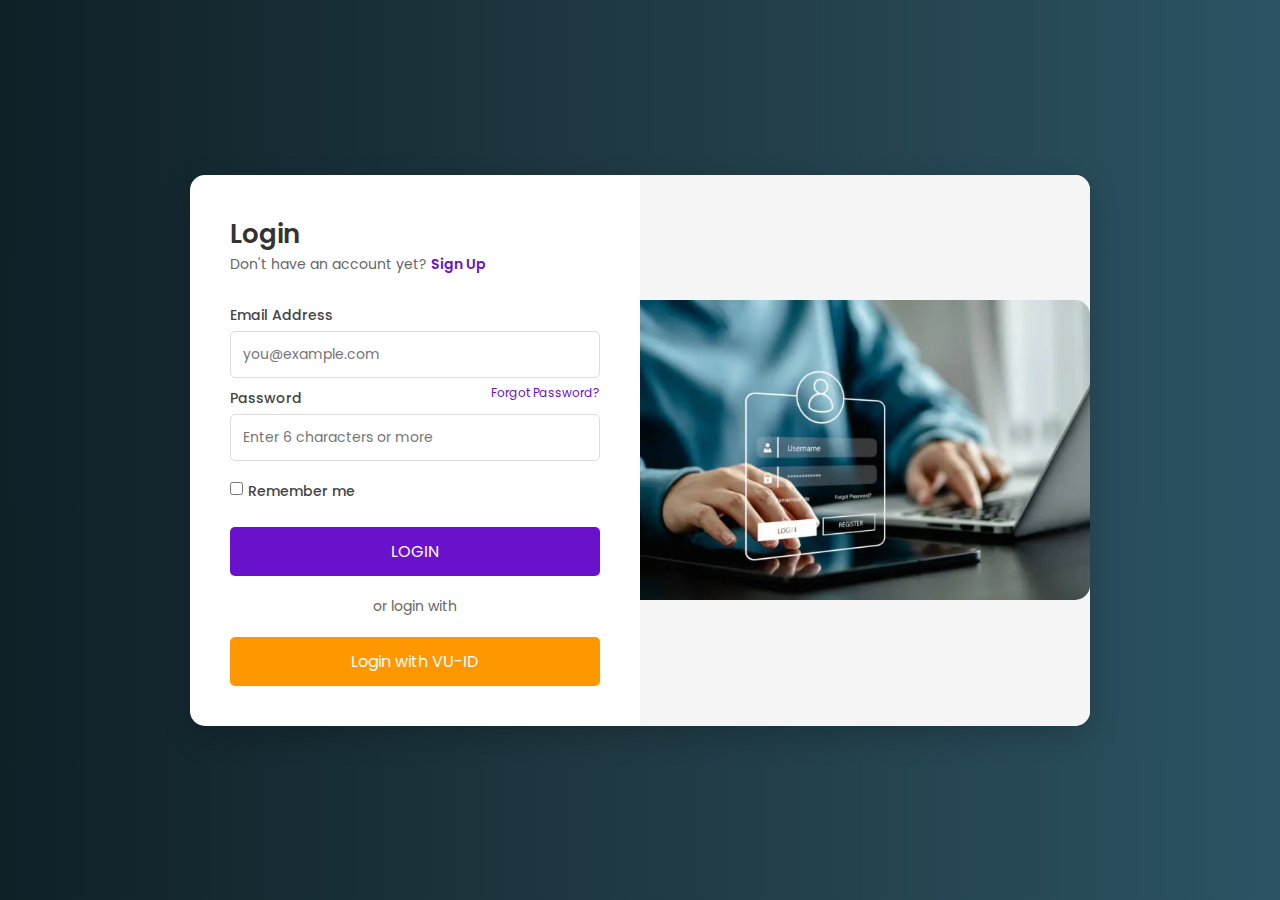
<file: login.html>
<!DOCTYPE html>
<html lang="en">
<head>
    <meta charset="UTF-8">
    <meta name="viewport" content="width=device-width, initial-scale=1.0">
    <title>Login</title>
    <link rel="stylesheet" href="login.css">
    
</head>
<body class="login-page">
    <div class="login-container">
        <div class="login-box">
            <h2>Login</h2>
            <p class="subtext">Don't have an account yet? <a href="#">Sign Up</a></p>
            <form>
                <label>Email Address</label>
                <input type="email" placeholder="you@example.com" required>

                <div class="password-field">
                    <label>Password</label>
                    <a href="#" class="forgot-password">Forgot Password?</a>
                </div>
                <input type="password" placeholder="Enter 6 characters or more" required>

                <div class="remember-me">
                    <input type="checkbox" id="remember">
                    <label for="remember">Remember me</label>
                </div>

                <button type="submit" class="login-btn">LOGIN</button>
            </form>
            
            <div class="or-section">
                <p>or login with</p>
            </div>
            
            <button class="vu-id">Login with VU-ID</button>
        </div>

        <div class="illustration">
            <img src="login.webp" alt="Illustration">
        </div>
    </div>
<script src="login.js"></script>
</body>

</html>
</file>
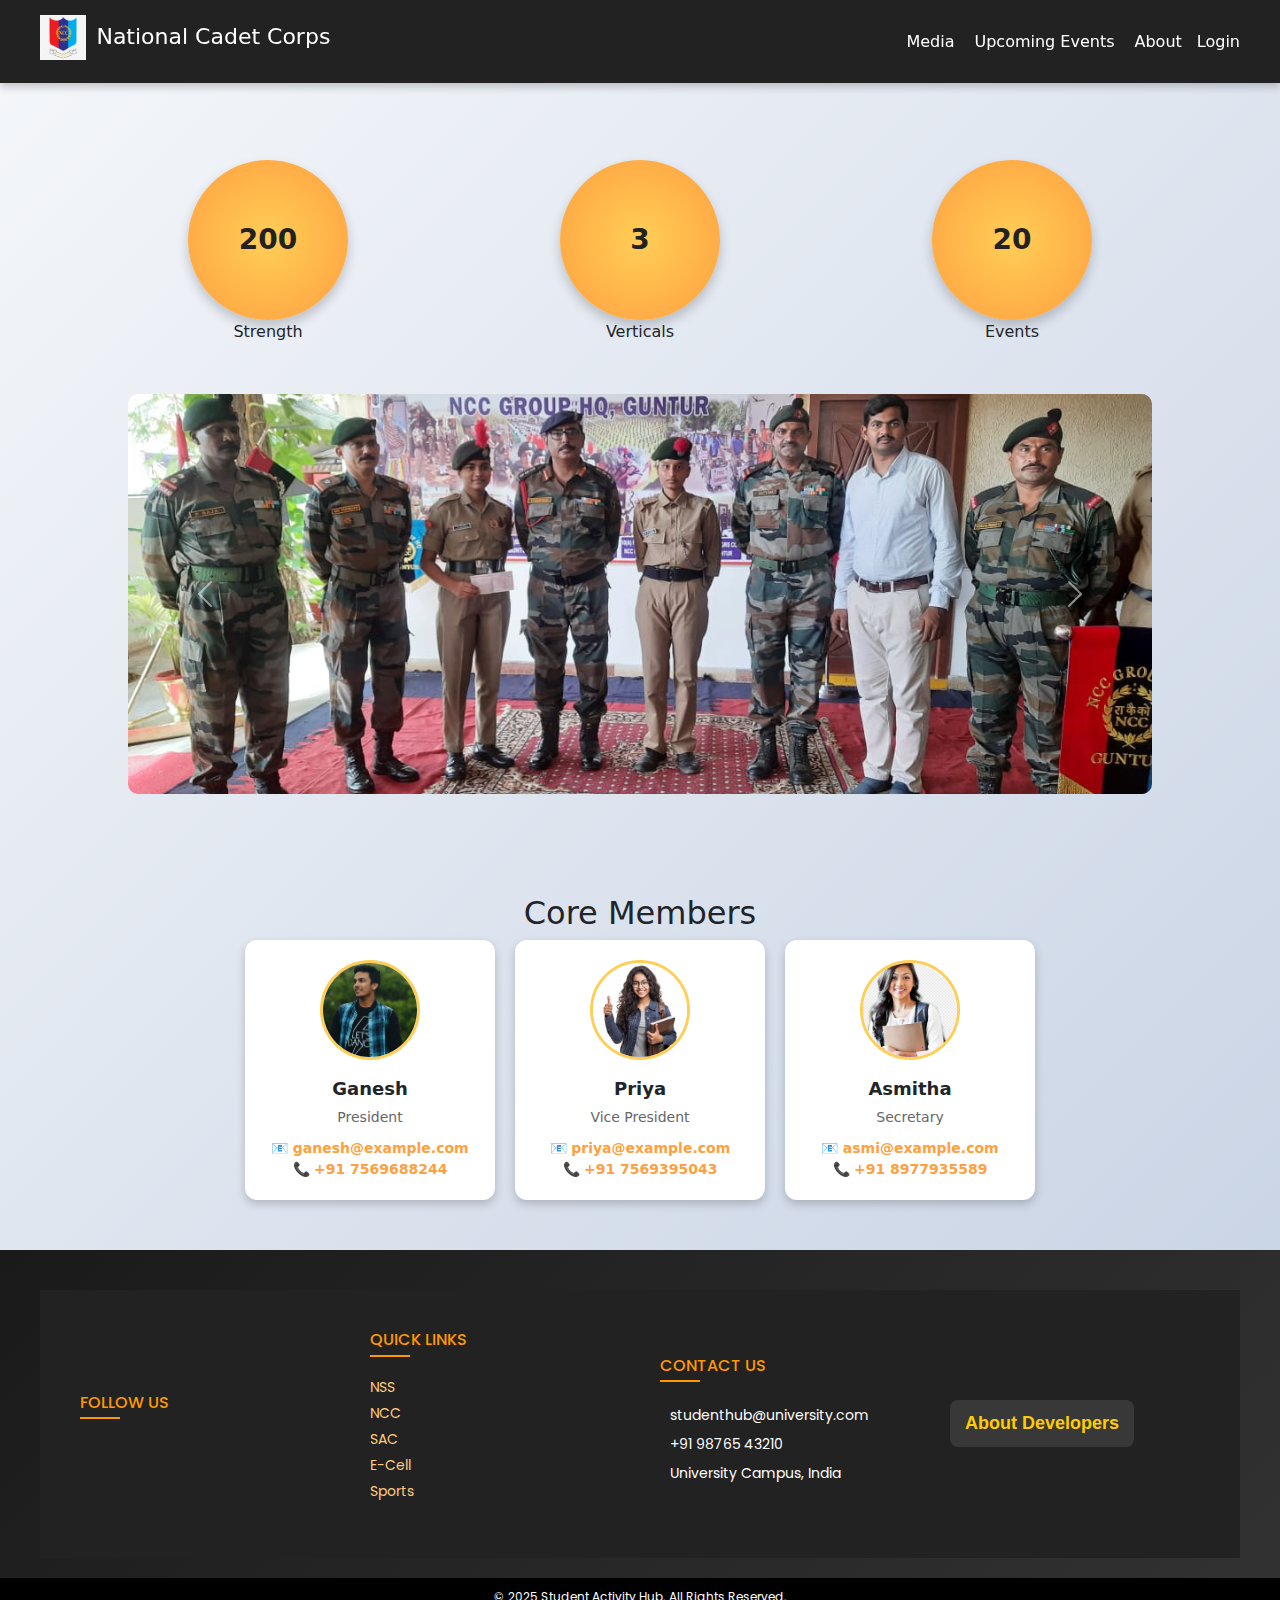
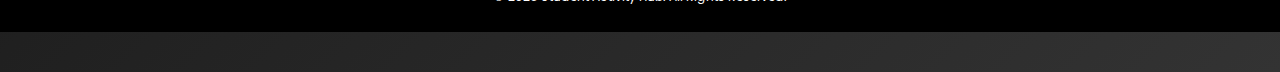
<file: ncc.html>
<!DOCTYPE html>
<html lang="en">
<head>
    <meta charset="UTF-8">
    <meta name="viewport" content="width=device-width, initial-scale=1.0">
    <title>National Cadet Corps</title>
    <link href="https://fonts.googleapis.com/css2?family=Poppins:wght@300;400;600&display=swap" rel="stylesheet">
    <link rel="stylesheet" href="ncc.css">
    <link rel="stylesheet" href="footer.css">
    <link rel="stylesheet" href="inheader.css">
    <link rel="stylesheet" href="https://cdn.jsdelivr.net/npm/bootstrap@5.3.3/dist/css/bootstrap.min.css" integrity="sha384-QWTKZyjpPEjISv5WaRU9OFeRpok6YctnYmDr5pNlyT2bRjXh0JMhjY6hW+ALEwIH" crossorigin="anonymous">
</head>
<body>
    <div class="header">
        <div class="header-content">
            <h1>
                <img src="ncc2.png" alt="Council Logo">
                National Cadet Corps
            </h1>
            <nav class="nav">
                <a href="https://nss.gov.in/media" target="_blank">Media</a>
                <a href="https://nss.gov.in/upcoming-events" target="_blank">Upcoming Events</a>
                <div class="nav-right">
                    <a href="#">About</a>
                    <a href="#">Login</a>
                </div>
            </nav>
        </div>
    </div>

    <div class="container">
        <div class="circle-container">
            <div class="circle">200</div>
            <div class="label">Strength</div>
        </div>
        <div class="circle-container">
            <div class="circle">3</div>
            <div class="label">Verticals</div>
        </div>
        <div class="circle-container">
            <div class="circle">20</div>
            <div class="label">Events</div>
        </div>
    </div>

    <div class="carousel-container">
        <div id="activityCarousel" class="carousel slide" data-bs-ride="carousel" data-bs-interval="3000">
            <div class="carousel-inner">
                <div class="carousel-item active">
                    <img src="n1.jpeg" class="d-block w-100" alt="Event 1">
                </div>
                <div class="carousel-item">
                    <img src="n2.png" class="d-block w-100" alt="Event 2">
                </div>
                <div class="carousel-item">
                    <img src="n4.jpg" class="d-block w-100" alt="Event 3">
                </div>
            </div>
            <button class="carousel-control-prev" type="button" data-bs-target="#activityCarousel" data-bs-slide="prev">
                <span class="carousel-control-prev-icon" aria-hidden="true"></span>
                <span class="visually-hidden">Previous</span>
            </button>
            <button class="carousel-control-next" type="button" data-bs-target="#activityCarousel" data-bs-slide="next">
                <span class="carousel-control-next-icon" aria-hidden="true"></span>
                <span class="visually-hidden">Next</span>
            </button>
        </div>
    </div>

    <div class="members-section">
        <h2>Core Members</h2>
        <div class="members-container">
            <div class="member-card">
                <img src="pres.webp" alt="Member 1">
                <div class="member-name">Ganesh</div>
                <div class="member-role">President</div>
                <div class="member-contact">
                    📧 <a href="mailto:ganesh@example.com">ganesh@example.com</a><br>
                    📞 <a href="tel:+1234567890">+91 7569688244</a>
                </div>
            </div>
            <div class="member-card">
                <img src="vicpres.avif" alt="Member 2">
                <div class="member-name">Priya</div>
                <div class="member-role">Vice President</div>
                <div class="member-contact">
                    📧 <a href="mailto:priya@example.com">priya@example.com</a><br>
                    📞 <a href="tel:+1987654321">+91 7569395043</a>
                </div>
            </div>
            <div class="member-card">
                <img src="sec.png" alt="Member 3">
                <div class="member-name">Asmitha</div>
                <div class="member-role">Secretary</div>
                <div class="member-contact">
                    📧 <a href="mailto:asmi@example.com">asmi@example.com</a><br>
                    📞 <a href="tel:+1122334455">+91 8977935589</a>
                </div>
            </div>
        </div>
    </div>

    
    <footer>
        <div class="footer-container">
            
            <!-- Social Media -->
            <div class="footer-section">
                <h3>Follow Us</h3>
                <div class="social-icons">
                    <a href="https://instagram.com" target="_blank"><i class="fa-brands fa-instagram"></i></a>
                    <a href="https://twitter.com" target="_blank"><i class="fa-brands fa-x-twitter"></i></a>
                    <a href="https://facebook.com" target="_blank"><i class="fa-brands fa-facebook"></i></a>
                    <a href="https://linkedin.com" target="_blank"><i class="fa-brands fa-linkedin"></i></a>
                </div>
            </div>
    
            <!-- Quick Links -->
            <div class="footer-section">
                <h3>Quick Links</h3>
                <ul class="quick-links">
                    <li><a href="ueac.html">NSS</a></li>
                    <li><a href="ncc.html">NCC</a></li>
                    <li><a href="sac.html">SAC</a></li>
                    <li><a href="ecell.html">E-Cell</a></li>
                    <li><a href="sports.html">Sports</a></li>
                </ul>
            </div>
    
            <!-- Contact Information -->
            <div class="footer-section contact-info">
                <h3>Contact Us</h3>
                <p><i class="fa-solid fa-envelope"></i> studenthub@university.com</p>
                <p><i class="fa-solid fa-phone"></i> +91 98765 43210</p>
                <p><i class="fa-solid fa-map-marker-alt"></i> University Campus, India</p>
            </div>
    
            <!-- Developer Section -->
            <div class="footer-section about-developers">
                <a href="https://imranshaikh1712.github.io/cards/" target="_blank">About Developers</a>
            </div>
    
        </div>
    
        <!-- Copyright Section -->
        <div class="footer-bottom">
            <p>&copy; 2025 Student Activity Hub. All Rights Reserved.</p>
        </div>
    </footer>
    <script src="https://cdn.jsdelivr.net/npm/bootstrap@5.3.3/dist/js/bootstrap.bundle.min.js"></script>

</body>
</html>
</file>
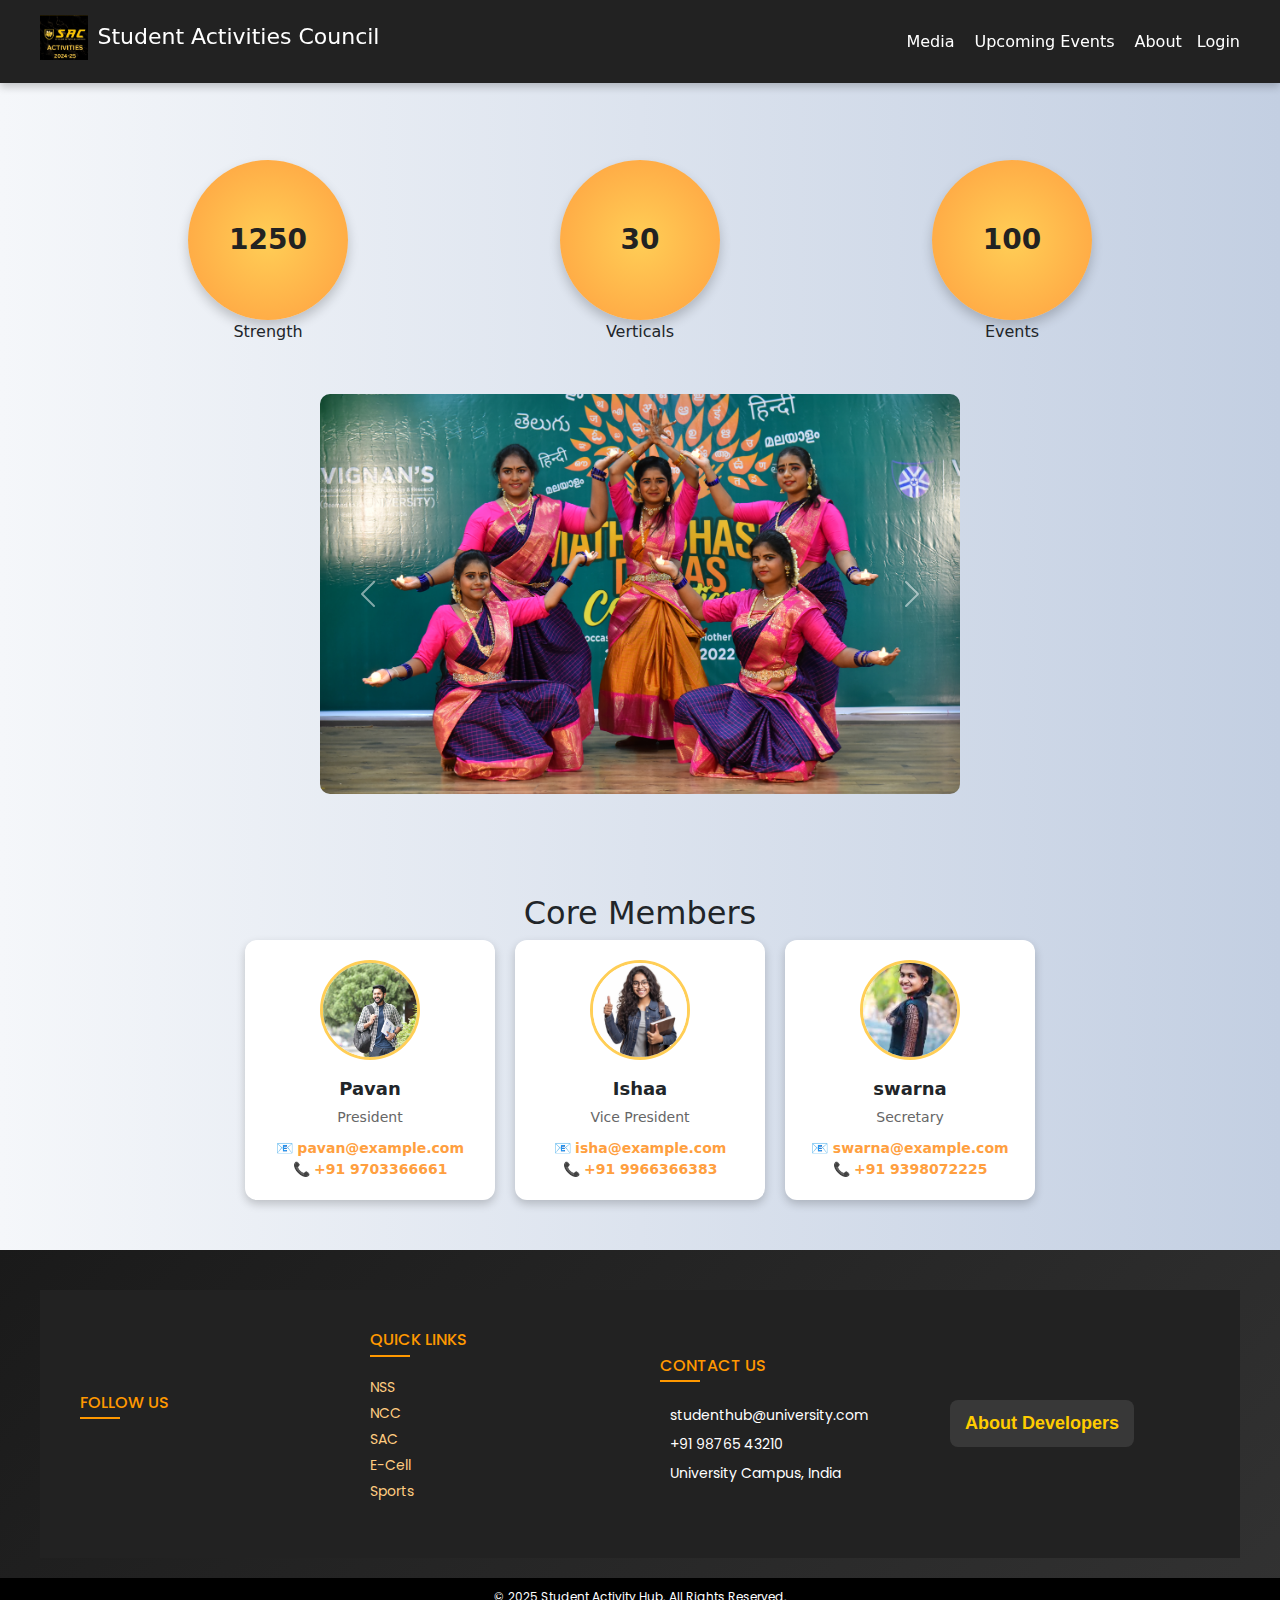
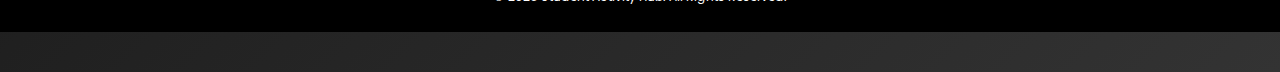
<file: sac.html>
<!DOCTYPE html>
<html lang="en">
<head>
    <meta charset="UTF-8">
    <meta name="viewport" content="width=device-width, initial-scale=1.0">
    <title>Student Activities Council</title>
    <link href="https://fonts.googleapis.com/css2?family=Poppins:wght@300;400;600&display=swap" rel="stylesheet">
    <link rel="stylesheet" href="sac.css">
    <link rel="stylesheet" href="footer.css">
    <link rel="stylesheet" href="inheader.css">
    <link rel="stylesheet" href="https://cdn.jsdelivr.net/npm/bootstrap@5.3.3/dist/css/bootstrap.min.css" integrity="sha384-QWTKZyjpPEjISv5WaRU9OFeRpok6YctnYmDr5pNlyT2bRjXh0JMhjY6hW+ALEwIH" crossorigin="anonymous">
</head>
<body>
    <div class="header">
        <div class="header-content">
            <h1>
                <img src="sac.png" alt="Council Logo">
                Student Activities Council
            </h1>
            <nav class="nav">
                <a href="https://nss.gov.in/media" target="_blank">Media</a>
                <a href="https://nss.gov.in/upcoming-events" target="_blank">Upcoming Events</a>
                <div class="nav-right">
                    <a href="#">About</a>
                    <a href="#">Login</a>
                </div>
            </nav>
        </div>
    </div>

    <div class="container">
        <div class="circle-container">
            <div class="circle">1250</div>
            <div class="label">Strength</div>
        </div>
        <div class="circle-container">
            <div class="circle">30</div>
            <div class="label">Verticals</div>
        </div>
        <div class="circle-container">
            <div class="circle">100</div>
            <div class="label">Events</div>
        </div>
    </div>
    <div class="carousel-container">
        <div id="activityCarousel" class="carousel slide" data-bs-ride="carousel" data-bs-interval="3000">
            <div class="carousel-inner">
                <div class="carousel-item active">
                    <img src="s1.jpg" class="d-block w-100" alt="Event 1">
                </div>
                <div class="carousel-item">
                    <img src="s2.jpeg" class="d-block w-100" alt="Event 2">
                </div>
                <div class="carousel-item">
                    <img src="s3.jpg" class="d-block w-100" alt="Event 3">
                </div>
            </div>
            <button class="carousel-control-prev" type="button" data-bs-target="#activityCarousel" data-bs-slide="prev">
                <span class="carousel-control-prev-icon" aria-hidden="true"></span>
                <span class="visually-hidden">Previous</span>
            </button>
            <button class="carousel-control-next" type="button" data-bs-target="#activityCarousel" data-bs-slide="next">
                <span class="carousel-control-next-icon" aria-hidden="true"></span>
                <span class="visually-hidden">Next</span>
            </button>
        </div>
    </div>
    <div class="members-section">
        <h2>Core Members</h2>
        <div class="members-container">
            <div class="member-card">
                <img src="pres.jpg" alt="Member 1">
                <div class="member-name">Pavan</div>
                <div class="member-role">President</div>
                <div class="member-contact">
                    📧 <a href="mailto:johndoe@example.com">pavan@example.com</a><br>
                    📞 <a href="tel:+1234567890">+91 9703366661</a>
                </div>
            </div>
            <div class="member-card">
                <img src="vicpres.avif" alt="Member 2">
                <div class="member-name">Ishaa</div>
                <div class="member-role">Vice President</div>
                <div class="member-contact">
                    📧 <a href="mailto:janesmith@example.com">isha@example.com</a><br>
                    📞 <a href="tel:+1987654321">+91 9966366383</a>
                </div>
            </div>
            <div class="member-card">
                <img src="sec.jpeg" alt="Member 3">
                <div class="member-name">swarna</div>
                <div class="member-role">Secretary</div>
                <div class="member-contact">
                    📧 <a href="mailto:michaellee@example.com">swarna@example.com</a><br>
                    📞 <a href="tel:+1122334455">+91 9398072225</a>
                </div>
            </div>
        </div>
    </div>

    
    <footer>
        <div class="footer-container">
            
            <!-- Social Media -->
            <div class="footer-section">
                <h3>Follow Us</h3>
                <div class="social-icons">
                    <a href="https://instagram.com" target="_blank"><i class="fa-brands fa-instagram"></i></a>
                    <a href="https://twitter.com" target="_blank"><i class="fa-brands fa-x-twitter"></i></a>
                    <a href="https://facebook.com" target="_blank"><i class="fa-brands fa-facebook"></i></a>
                    <a href="https://linkedin.com" target="_blank"><i class="fa-brands fa-linkedin"></i></a>
                </div>
            </div>
    
            <!-- Quick Links -->
            <div class="footer-section">
                <h3>Quick Links</h3>
                <ul class="quick-links">
                    <li><a href="ueac.html">NSS</a></li>
                    <li><a href="ncc.html">NCC</a></li>
                    <li><a href="sac.html">SAC</a></li>
                    <li><a href="ecell.html">E-Cell</a></li>
                    <li><a href="sports.html">Sports</a></li>
                </ul>
            </div>
    
            <!-- Contact Information -->
            <div class="footer-section contact-info">
                <h3>Contact Us</h3>
                <p><i class="fa-solid fa-envelope"></i> studenthub@university.com</p>
                <p><i class="fa-solid fa-phone"></i> +91 98765 43210</p>
                <p><i class="fa-solid fa-map-marker-alt"></i> University Campus, India</p>
            </div>
    
            <!-- Developer Section -->
            <div class="footer-section about-developers">
                <a href="https://imranshaikh1712.github.io/cards/" target="_blank">About Developers</a>
            </div>
    
        </div>
    
        <!-- Copyright Section -->
        <div class="footer-bottom">
            <p>&copy; 2025 Student Activity Hub. All Rights Reserved.</p>
        </div>
    </footer>
    <script src="https://cdn.jsdelivr.net/npm/bootstrap@5.3.3/dist/js/bootstrap.bundle.min.js"></script>

</body>
</html>
</file>
<file: login.css>
/* Import Google Font */
@import url('https://fonts.googleapis.com/css2?family=Poppins:wght@300;400;600&display=swap');

* {
    margin: 0;
    padding: 0;
    box-sizing: border-box;
    font-family: 'Poppins', sans-serif;
}

.login-page{
    background: linear-gradient(to right, #0f2027, #203a43, #2c5364); /* Dark blue gradient */
    display: flex;
    justify-content: center;
    align-items: center;
    height: 100vh;
}

.login-container {
    background: white;
    width: 900px;
    display: flex;
    border-radius: 15px;
    box-shadow: 0px 10px 30px rgba(0, 0, 0, 0.2);
    overflow: hidden;
}

.login-box {
    width: 50%;
    padding: 40px;
}

h2 {
    font-size: 26px;
    font-weight: 600;
    color: #333;
}

.subtext {
    font-size: 14px;
    color: #666;
    margin-bottom: 20px;
}

.subtext a {
    color: #6A11CB;
    text-decoration: none;
    font-weight: 600;
}

form {
    display: flex;
    flex-direction: column;
}

label {
    font-size: 14px;
    font-weight: 500;
    margin-top: 10px;
    color: #444;
}

input {
    width: 100%;
    padding: 12px;
    margin-top: 5px;
    border: 1px solid #ddd;
    border-radius: 5px;
    font-size: 14px;
    transition: 0.3s;
}

input:focus {
    border-color: #6A11CB;
    outline: none;
}

.password-field {
    display: flex;
    justify-content: space-between;
    align-items: center;
}

.forgot-password {
    font-size: 12px;
    color: #6A11CB;
    text-decoration: none;
}

.remember-me {
    display: flex;
    align-items: center;
    margin: 10px 0;
}

.remember-me input {
    width: auto;
    margin-right: 5px;
}

.login-btn {
    background: #6A11CB;
    color: white;
    border: none;
    padding: 12px;
    font-size: 16px;
    border-radius: 5px;
    cursor: pointer;
    margin-top: 15px;
    transition: 0.3s;
}

.login-btn:hover {
    background: #4A00E0;
}

.or-section {
    text-align: center;
    font-size: 14px;
    color: #666;
    margin: 20px 0;
}

.vu-id {
    width: 100%;
    background: #ff9800;
    color: white;
    border: none;
    padding: 12px;
    font-size: 16px;
    border-radius: 5px;
    cursor: pointer;
    transition: 0.3s;
}

.vu-id:hover {
    background: #e68900;
}

.illustration {
    width: 50%;
    display: flex;
    align-items: center;
    justify-content: center;
    background: #f5f5f5;
}

.illustration img {
    width: 100%;
    border-radius: 0 15px 15px 0;
}

/* Responsive Design */
@media (max-width: 800px) {
    .login-container {
        flex-direction: column;
        width: 90%;
    }

    .login-box, .illustration {
        width: 100%;
    }

    .illustration img {
        border-radius: 0;
    }
}
</file>
<file: ncc.css>
body {
    font-family: 'Poppins', sans-serif;
    margin: 0;
    padding: 80px 0 0 0; /* Prevents content from being hidden under the fixed header */
    text-align: center;
    background: linear-gradient(135deg, #f5f7fa, #c3cfe2);
}

/* Stats Section */
.container {
    width: 80%;
    margin: 80px auto 0 auto;
    display: flex;
    justify-content: space-around;
    flex-wrap: wrap;
}

.circle-container {
    display: flex;
    flex-direction: column;
    align-items: center;
    transition: transform 0.3s;
}

.circle-container:hover {
    transform: scale(1.1);
}

.circle {
    width: 160px;
    height: 160px;
    background: radial-gradient(circle, #ffce56, #ff9f40);
    border-radius: 50%;
    display: flex;
    justify-content: center;
    align-items: center;
    font-size: 28px;
    font-weight: bold;
    color: #222;
    box-shadow: 0px 6px 12px rgba(0, 0, 0, 0.2);
    transition: 0.3s;
}

.circle:hover {
    box-shadow: 0px 10px 20px rgba(0, 0, 0, 0.3);
}

/* Core Members Section */
.members-section {
    text-align: center;
    padding: 50px 20px;
}

.members-container {
    display: flex;
    justify-content: center;
    flex-wrap: wrap;
    gap: 20px;
    max-width: 1200px;
    margin: auto;
}

/* Member Cards */
.member-card {
    background: white;
    border-radius: 12px;
    box-shadow: 0 4px 10px rgba(0, 0, 0, 0.2);
    text-align: center;
    padding: 20px;
    width: 250px;
    transition: transform 0.3s ease-in-out, box-shadow 0.3s;
}

.member-card:hover {
    transform: translateY(-5px);
    box-shadow: 0 8px 16px rgba(0, 0, 0, 0.3);
}

/* Member Profile Image */
.member-card img {
    width: 100px;
    height: 100px;
    border-radius: 50%;
    object-fit: cover;
    margin-bottom: 15px;
    border: 3px solid #ffce56;
}

/* Member Details */
.member-name {
    font-size: 18px;
    font-weight: bold;
    margin-bottom: 5px;
}

.member-role {
    font-size: 14px;
    color: #666;
    margin-bottom: 10px;
}

.member-contact {
    font-size: 14px;
}

.member-contact a {
    text-decoration: none;
    color: #ff9f40;
    font-weight: bold;
}

.member-contact a:hover {
    text-decoration: underline;
}

/* Footer Styling */
.footer-container {
    background: #222;
    color: white;
    padding: 40px 20px;
    display: flex;
    justify-content: space-between;
    flex-wrap: wrap;
    align-items: center;
    text-align: left;
    max-width: 1200px;
    margin: auto;
}

/* Social Icons */
.social-icons a {
    color: white;
    font-size: 20px;
    margin: 0 10px;
    transition: color 0.3s ease-in-out;
}

.social-icons a:hover {
    color: #ffce56;
}

/* Quick Links */
.quick-links {
    list-style: none;
    padding: 0;
}
.carousel-container {
    width: 80%;
    height: auto;
    margin: 50px auto;
}
/* Responsive */
@media (max-width: 768px) {
    .carousel img {
        height: 250px;
    }
}

.carousel img {
    height: 400px;
    object-fit: cover;
    border-radius: 10px;
}

.quick-links li {
    margin-bottom: 8px;
}

.quick-links a {
    color: white;
    text-decoration: none;
    transition: color 0.3s;
}

.quick-links a:hover {
    color: #ffce56;
    text-decoration: underline;
}

/* Footer Bottom */
.footer-bottom {
    text-align: center;
    padding: 15px;
    background: #111;
    color: white;
}

/* Animations */
@keyframes fadeIn {
    from {
        opacity: 0;
        transform: translateY(20px);
    }
    to {
        opacity: 1;
        transform: translateY(0);
    }
}

.member-card,
.circle-container {
    animation: fadeIn 1s ease-in-out;
}
</file>
<file: footer.css>
footer {
    background: linear-gradient(135deg, #1a1a1a, #333);
    color: #ddd;
    padding: 40px 0;
    font-family: "Poppins", sans-serif;
    text-align: center;
    font-size: 14px;
}

.footer-container {
    display: flex;
    justify-content: space-around;
    flex-wrap: wrap;
    padding: 20px;
    max-width: 1200px;
    margin: auto;
}

/* Footer Sections */
.footer-section {
    flex: 1;
    min-width: 200px;
    margin: 20px;
    text-align: left;
}

.footer-section h3 {
    font-size: 16px;
    color: #ff9800;
    margin-bottom: 15px;
    text-transform: uppercase;
    position: relative;
    display: inline-block;
}

.footer-section h3::after {
    content: "";
    display: block;
    width: 40px;
    height: 2px;
    background: #ff9800;
    margin-top: 5px;
}

/* Social Icons */
.social-icons a {
    font-size: 20px;
    color: #ddd;
    margin: 5px;
    display: inline-block;
    transition: transform 0.3s ease-in-out, color 0.3s ease-in-out;
}

.social-icons a:hover {
    transform: translateY(-3px);
    color: #ff9800;
}

/* Quick Links */
.quick-links {
    list-style: none;
    padding: 0;
}

.quick-links li {
    margin: 5px 0;
}

.quick-links a {
    color: #ffcc80;
    text-decoration: none;
    font-size: 14px;
    transition: all 0.3s ease-in-out;
    display: inline-block;
}

.quick-links a:hover {
    color: #e68a00;
    transform: translateX(5px);
}

/* Contact Info */
.contact-info p {
    font-size: 14px;
    display: flex;
    align-items: center;
    margin: 8px 0;
}

.contact-info i {
    color: #ff9800;
    margin-right: 10px;
}

/* About Developers - Special Highlight */
.about-developers a {
    font-family: "Cursive", sans-serif;
    font-size: 18px;
    font-weight: bold;
    color: #ffcc00;
    text-decoration: none;
    padding: 10px 15px;
    border-radius: 8px;
    display: inline-block;
    background: rgba(255, 255, 255, 0.1);
    transition: all 0.3s ease-in-out;
}

.about-developers a:hover {
    background: rgba(255, 255, 255, 0.2);
    color: #ff9800;
    transform: scale(1.1);
}

/* Copyright */
.footer-bottom {
    background: black;
    color: white;
    padding: 10px 0;
    font-size: 12px;
    margin-top: 20px;
}
</file>
<file: inheader.css>
/* General Header Styling */
.header {
    background: #222;
    color: white;
    padding: 15px 20px;
    position: fixed;
    top: 0;
    left: 0;
    width: 100%;
    z-index: 1000;
    box-shadow: 0px 4px 8px rgba(0, 0, 0, 0.2);
}

/* Header Content */
.header-content {
    display: flex;
    justify-content: space-between;
    align-items: center;
    max-width: 1200px;
    margin: auto;
}

/* Logo and Title */
.header h1 {
    display: flex;
    align-items: center;
    font-size: 22px;
    gap: 10px;
}

.header img {
    height: 45px;
}

/* Navigation */
.nav {
    display: flex;
    align-items: center;
    gap: 20px;
}

.nav a {
    color: white;
    text-decoration: none;
    font-size: 16px;
    transition: color 0.3s ease-in-out;
}

.nav a:hover {
    color: #ffce56;
    text-decoration: underline;
}

/* Right side navigation */
.nav-right {
    margin-left: auto;
    display: flex;
    gap: 15px;
}
</file>
<file: sac.css>
body {
    font-family: 'Poppins', sans-serif;
    margin: 0;
    padding: 80px 0 0 0; /* Prevents content from being hidden under the fixed header */
    text-align: center;
    background: linear-gradient(135deg, #f5f7fa, #c3cfe2);
    background: linear-gradient(to right, #f5f7fa, #c3cfe2);
}

/* Stats Section */
.container {
    width: 80%;
    margin: 80px auto 0 auto;
    display: flex;
    justify-content: space-around;
    flex-wrap: wrap;
}

.circle-container {
    display: flex;
    flex-direction: column;
    align-items: center;
    transition: transform 0.3s;
}

.circle-container:hover {
    transform: scale(1.1);
}

.circle {
    width: 160px;
    height: 160px;
    background: radial-gradient(circle, #ffce56, #ff9f40);
    border-radius: 50%;
    display: flex;
    justify-content: center;
    align-items: center;
    font-size: 28px;
    font-weight: bold;
    color: #222;
    box-shadow: 0px 6px 12px rgba(0, 0, 0, 0.2);
    transition: 0.3s;
}

.circle:hover {
    box-shadow: 0px 10px 20px rgba(0, 0, 0, 0.3);
}

/* Core Members Section */
.members-section {
    text-align: center;
    padding: 50px 20px;
}

.members-container {
    display: flex;
    justify-content: center;
    flex-wrap: wrap;
    gap: 20px;
    max-width: 1200px;
    margin: auto;
}

/* Member Cards */
.member-card {
    background: white;
    border-radius: 12px;
    box-shadow: 0 4px 10px rgba(0, 0, 0, 0.2);
    text-align: center;
    padding: 20px;
    width: 250px;
    transition: transform 0.3s ease-in-out, box-shadow 0.3s;
}

.member-card:hover {
    transform: translateY(-5px);
    box-shadow: 0 8px 16px rgba(0, 0, 0, 0.3);
}

/* Member Profile Image */
.member-card img {
    width: 100px;
    height: 100px;
    border-radius: 50%;
    object-fit: cover;
    margin-bottom: 15px;
    border: 3px solid #ffce56;
}

/* Member Details */
.member-name {
    font-size: 18px;
    font-weight: bold;
    margin-bottom: 5px;
}

.member-role {
    font-size: 14px;
    color: #666;
    margin-bottom: 10px;
}

.member-contact {
    font-size: 14px;
}

.member-contact a {
    text-decoration: none;
    color: #ff9f40;
    font-weight: bold;
}

.member-contact a:hover {
    text-decoration: underline;
}

/* Footer Styling */
.footer-container {
    background: #222;
    color: white;
    padding: 40px 20px;
    display: flex;
    justify-content: space-between;
    flex-wrap: wrap;
    align-items: center;
    text-align: left;
    max-width: 1200px;
    margin: auto;
}

/* Social Icons */
.social-icons a {
    color: white;
    font-size: 20px;
    margin: 0 10px;
    transition: color 0.3s ease-in-out;
}

.social-icons a:hover {
    color: #ffce56;
}

/* Quick Links */
.quick-links {
    list-style: none;
    padding: 0;
}
.carousel-container {
    width: 50%;
    
    margin: 50px auto;
}
/* Responsive */
@media (max-width: 768px) {
    .carousel img {
        height: 250px;
    }
}

.carousel img {
    height: 400px;
    object-fit: cover;
    border-radius: 10px;
}

.quick-links li {
    margin-bottom: 8px;
}

.quick-links a {
    color: white;
    text-decoration: none;
    transition: color 0.3s;
}

.quick-links a:hover {
    color: #ffce56;
    text-decoration: underline;
}

/* Footer Bottom */
.footer-bottom {
    text-align: center;
    padding: 15px;
    background: #111;
    color: white;
}

/* Animations */
@keyframes fadeIn {
    from {
        opacity: 0;
        transform: translateY(20px);
    }
    to {
        opacity: 1;
        transform: translateY(0);
    }
}

.member-card,
.circle-container {
    animation: fadeIn 1s ease-in-out;
}
</file>
